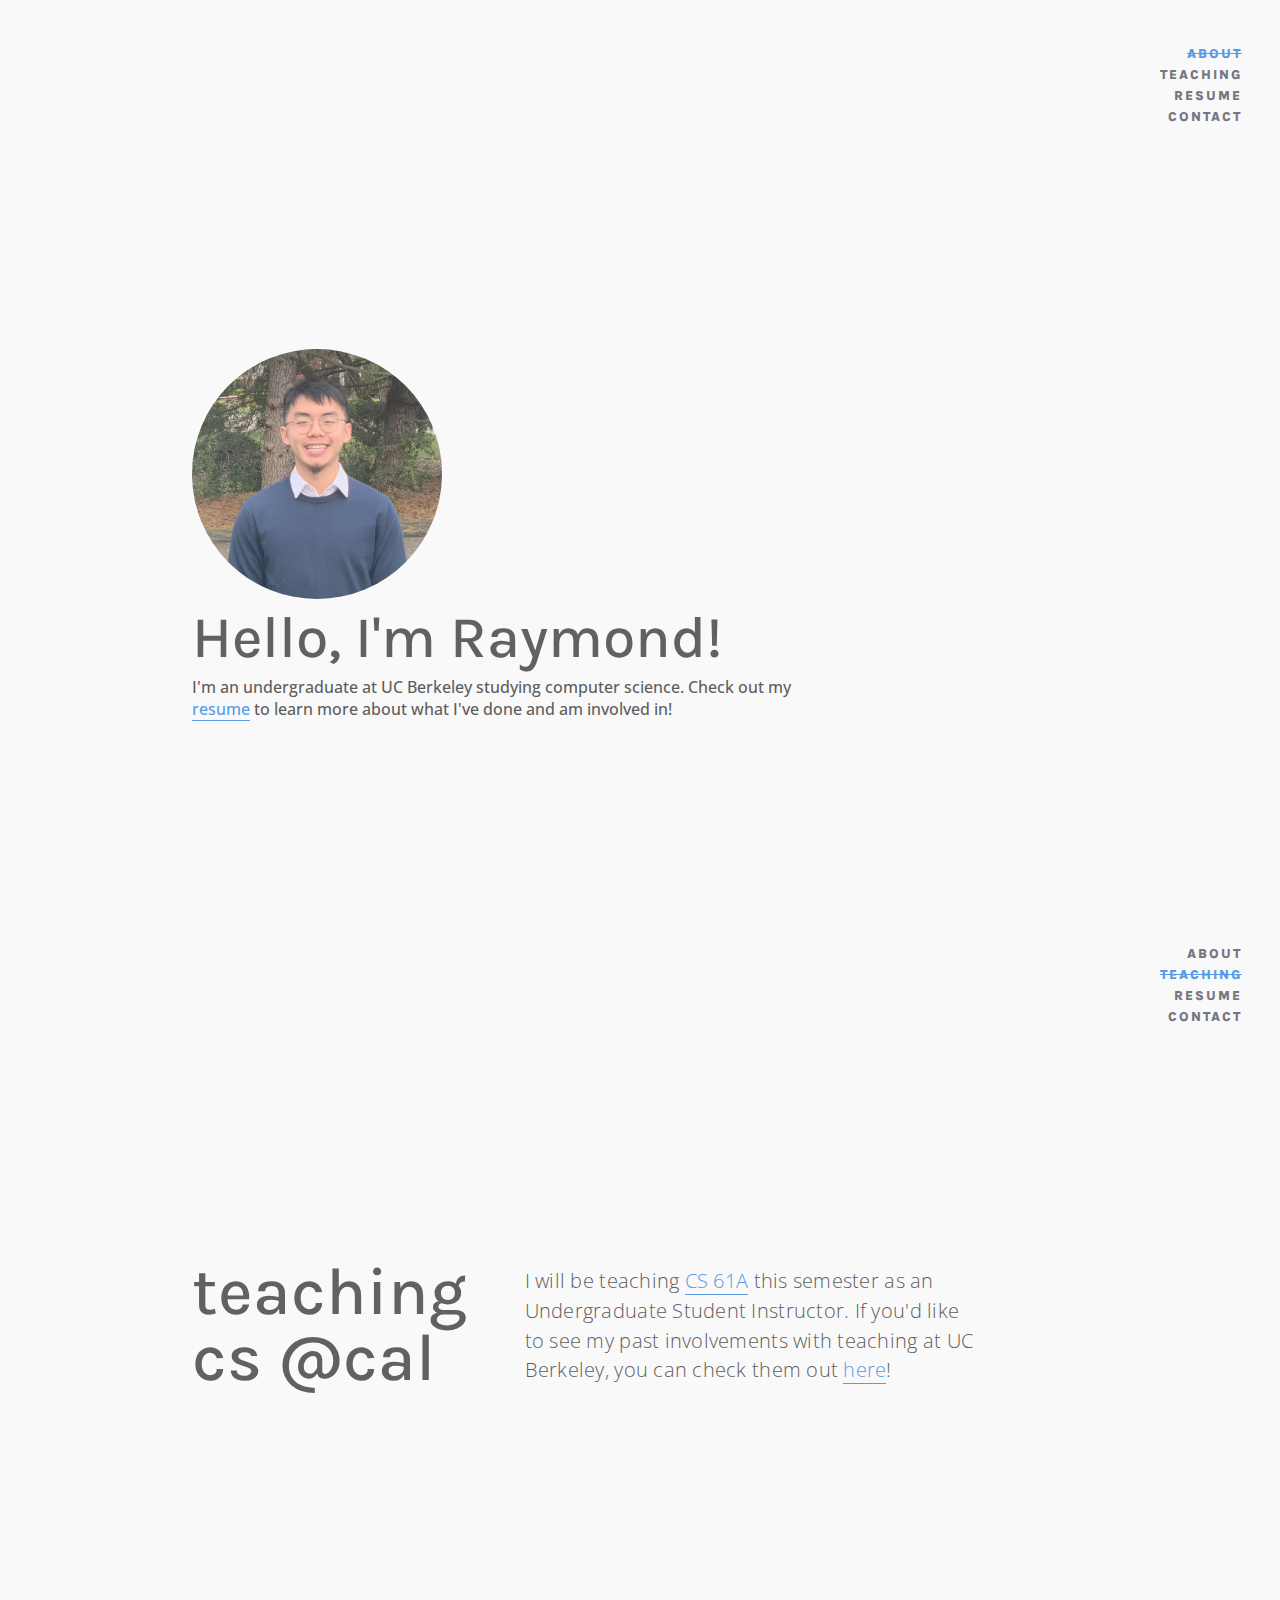
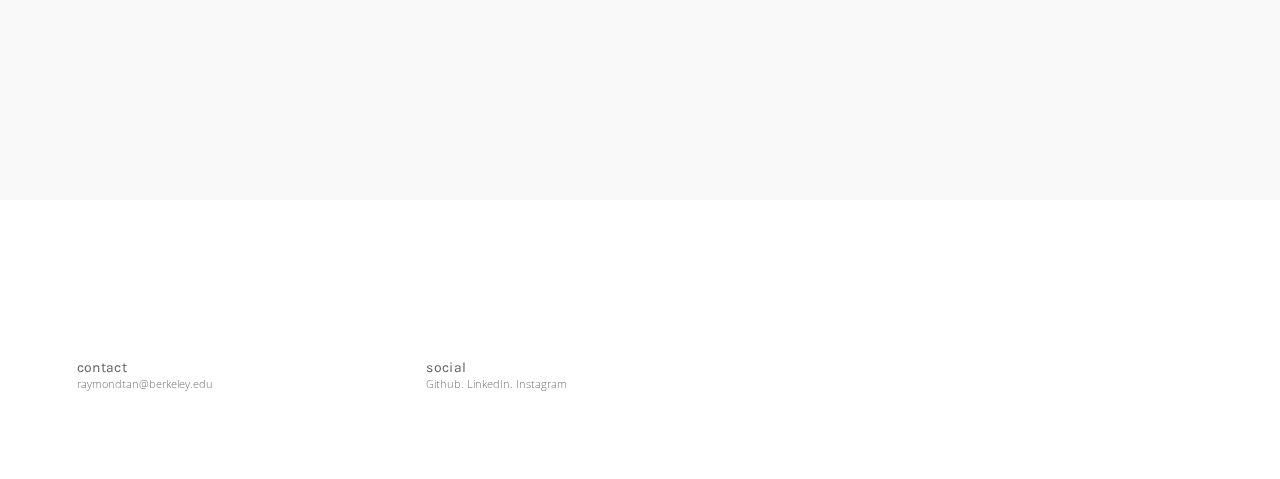
<file: index.html>
<!DOCTYPE html>
<html lang="en" dir="ltr">
<head>
    <meta charset="UTF-8">
    <meta property="og:title" content="Raymond Tan's personal website"/>
    <meta property="og:image" content="https://imgur.com/a/nJf3f"/>
    <meta property="og:description" content="Raymond Tan's personal website"/>
    <meta property="og:url" content="https://raymondtan.me"/>

    <title>Raymond Tan</title>

    <!-- JS -->
    <script src="https://ajax.googleapis.com/ajax/libs/jquery/3.3.1/jquery.min.js"></script>
    <script src="js/scrolling.js"></script>
    <script src="js/modernizr.custom.js"></script>
    <script src="js/fadeOnLoad.js"></script>

    <!-- STYLE -->
    <link href="https://fonts.googleapis.com/css?family=Lato" rel="stylesheet">
    <link href="https://fonts.googleapis.com/css?family=Open+Sans:300,400,500,600,700,800" rel="stylesheet">
    <link href="https://fonts.googleapis.com/css?family=Karla:200,300,400,500,600,700,800" rel="stylesheet">
    <link rel="stylesheet" type="text/css" href="style/reset.css">
    <link rel="stylesheet" type="text/css" href="style/nav.css">
    <link rel="stylesheet" type="text/css" href="style/main.css">
    <link rel="stylesheet" type="text/css" href="style/modal.css" />
    <link href="img/favi/favicon.png" rel="icon" type="image/x-icon"/>
</head>
<body>
    <!-- ABOUT PAGE -->
    <div id="about" class="page">
        <div class="horizontal-nav">
            <div class="flexbox-container">
                <div class="one"><a class="active" href="#about">about</a></div>
                <div class="three"><a href="#teaching">teaching</a></div>
                <div class="four"><a href="assets/resume.pdf" target="_blank">resume</a></div>
                <div class="five"><a href="#contact">contact</a></div>
            </div>
        </div>
        <div class="wrapper">
            <img class="main-img" src="img/profile_pic.jpg">
            <h1 class="title">Hello, I'm Raymond!</h1>
            <p class="content">
                I'm an undergraduate at UC Berkeley studying computer science. 
                Check out my <a href="assets/resume.pdf" target="_blank">resume</a> to learn more about what I've done and am involved in!
            </p>
        </div>
    </div>

    <!-- TEACHING PAGE -->
    <div id="teaching" class="page">
        <div class="horizontal-nav">
            <div class="flexbox-container">
                <div class="one"><a href="#about">about</a></div>
                <div class="three"><a class="active" href="#teaching">teaching</a></div>
                <div class="four"><a href="assets/resume.pdf" target="_blank">resume</a></div>
                <div class="five"><a href="#contact">contact</a></div>
            </div>
        </div>
        <div class="center wrapper">
            <div class="centered-flexbox">
            <div class="flexbox-container">
                <div class="left">
                    <h1 class="title">teaching<br> cs @cal</h1>
                </div>
                <div class="right teaching-content">
                    I will be teaching <a href="/teaching">CS 61A</a> this semester as an Undergraduate Student Instructor. 
                    If you'd like to see my past involvements with teaching at UC Berkeley, you can check them out <button class="md-trigger"  data-modal="teaching-modal">here</button>!
                </div>
            </div>
            </div>
        </div>
        <!-- TEACHING ARCHIVE MODAL -->
        <div class="md-modal md-effect" id="teaching-modal">
			<div class="md-content">
				<h3>Teaching Archive</h3>
				<div>
					<p>Here are my contributions to the Berkeley undergraduate CS education community via <a href="https://eecs.berkeley.edu/resources/gsis/prospective/ugsi" target="_blank">official course staff</a> and <a href="https://csmentors.berkeley.edu/#/" target="_blank">Computer Science Mentors (CSM)</a>:</p>

                    <div class="centered-flexbox flexbox-container archive">
                        <div class="left emphasize">
                            <ul>
                                <li>Spring 2021</li>
                                <li>Summer 2021</li>
                                <li>Fall 2021</li>
                                <li>Spring 2022</li>
                                <li>Summer 2022</li>
                                <li>Fall 2022 - Spring 2024</li>
                            </ul>
                        </div>
                        <div class="right">
                            <ul>
                                <li>Junior Mentor for CS 61A</li>
                                <li>CS 61B Lab Assistant</li>
                                <li>CS 61A Tutor, Senior Mentor for CS 61A</li>
                                <li>CS 61A Tutor</li>
                                <li>CS 61B Tutor</li>
                                <li>CS 61A Head TA</li>
                            </ul>
                        </div>
                    </div>
                    Currently I am teaching <a href="/teaching" target="_blank">CS 61A</a> as a TA.
					<button class="md-close">&#10006;</button>
				</div>
			</div>
		</div>
		<div class="md-overlay"></div>

		<!-- classie.js by @desandro: https://github.com/desandro/classie -->
		<script src="js/classie.js"></script>
		<script src="js/modalEffects.js"></script>
    </div>

    <!-- CONTACT PAGE -->
    <div id="contact">
        <div class="contacts-flexbox">
            <div id="contacts-content" class="flexbox-container">
                <div class="left">
                    <p class="contacts-title">
                        Contact
                    </p>
                    <p class="contacts-subtitle">
                        <a href="mailto:annietang@berkeley.edu">raymondtan@berkeley.edu</a>
                    </p>
                </div>
                <div class="middle">
                    <p class="contacts-title">
                        Social
                    </p>
                    <div class="contacts-subtitle">
                        <a href="https://github.com/raymondtan8" target="_blank">Github.</a>
                        <a href="https://www.linkedin.com/in/-raymond-tan/" target="_blank">LinkedIn.</a>
                        <a href="https://www.instagram.com/raymond__tan/" target="_blank">Instagram</a>
                    </div>
                </div>
                <div class="right"></div>
            </div>
        </div>
    </div>
</body>
</html>
</file>
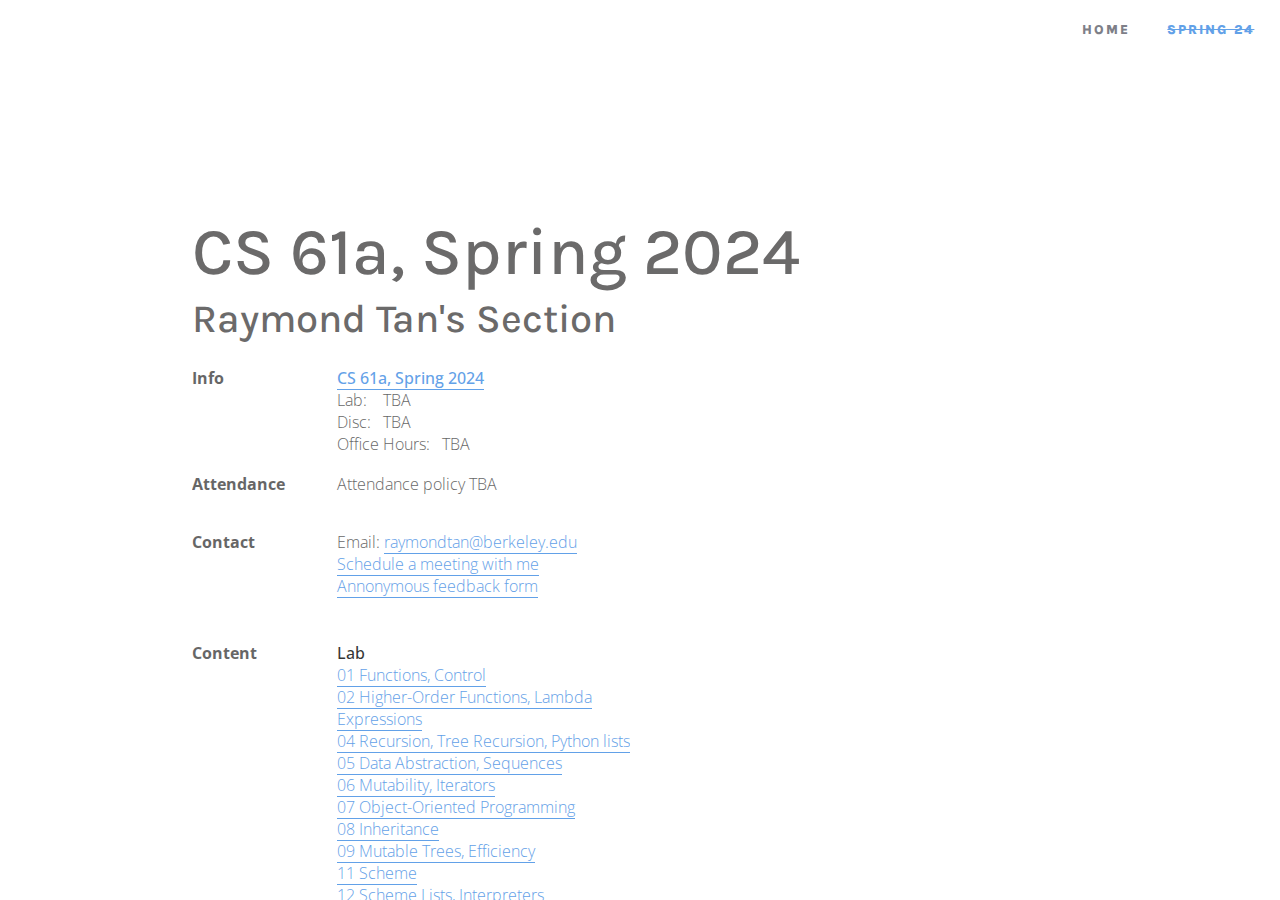
<file: teaching.html>
<!DOCTYPE html>
<html lang="en" dir="ltr">
<head>
    <meta charset="UTF-8">
    <meta property="og:title" content="cs61a | Spring 2024"/>
    <meta property="og:description" content="Slides and resources for Raymond Tan's Spring 2024 CS 61A section."/>
    <meta property="og:url" content=""/>

    <title>CS 61a | Spring 2024 | Raymond Tan</title>

    <!-- JS -->
    <script src="https://ajax.googleapis.com/ajax/libs/jquery/3.3.1/jquery.min.js"></script>
    <!-- <script src="jquery.js"></script> -->
    <script src="/js/scrolling.js"></script>
    <script src="/js/fadeOnLoad.js"></script>

    <!-- STYLE -->
    <link href="https://fonts.googleapis.com/css?family=Lato" rel="stylesheet">
    <link href="https://fonts.googleapis.com/css?family=Open+Sans:200,300,400,500,700,800" rel="stylesheet">
    <link href="https://fonts.googleapis.com/css?family=Karla:300,400, 500,600,700,800" rel="stylesheet">
    <link rel="stylesheet" href="style/reset.css">
    <link rel="stylesheet" href="style/main.css">
    <link rel="stylesheet" href="style/nav.css">
    <link rel="stylesheet" href="style/cs61x.css">
    <link href="img/favi/61a.ico" rel="icon" type="image/x-icon"/>
</head>
<body class="cs61x">
    <div id="cs61a" class="page" style="overflow-y: auto;">
        <div class="horizontal-nav">
            <div class="flexbox-container">
                <div class="one"><a href="/">Home</a></div>
                <div class="two"><a class="active" href="">Spring 24</a></div>
            </div>
        </div>
    <div class="wrapper">
        <h1 class="title">CS 61a, Spring 2024</h1>
        <h2>Raymond Tan's Section</h2>
        <div class="centered-flexbox flexbox-container content">
            <div class="row-one">
                <div class="flexbox-container">
                    <div class="left">
                        Info
                    </div>
                    <div class="middle">
                        <ul>
                            <li class="emphasize"><a href="https://cs61a.org/" target="_blank">CS 61a, Spring 2024</a></li>
                            <li>Lab:&nbsp;&nbsp;&nbsp;&nbsp;TBA</li>
                            <li>Disc:&nbsp;&nbsp;&nbsp;TBA</li>
                            <li>Office Hours:&nbsp;&nbsp;&nbsp;TBA</li>
                        </ul>
                    </div>
                </div>
            </div>
            <div class="row-two">
                <div class="flexbox-container">
                    <div class="left">
                        Attendance
                    </div>
                    <div class="middle">
                        <ul>
                            <li>
                                Attendance policy TBA
                            </li>
                        </ul>
                    </div>
                </div>
            </div>
            <div class="row-three">
                <div class="flexbox-container">
                    <div class="left">
                        Contact
                    </div>
                    <div class="middle">
                        <ul>
                            <li>Email: <a href="mailto:raymondtan@berkeley.edu">raymondtan@berkeley.edu</a></li>
                            <li><a href="https://calendly.com/raymondtan1/30min" target="_blank">Schedule a meeting with me</a></li>
                            <li><a href="https://go.cs61a.org/anon-feedback" target="_blank">Annonymous feedback form</a></li>
                        </ul>
                    </div>
                </div>
            </div>
            <div class="row-three">
                <div class="flexbox-container">
                    <div class="left">
                        Content
                    </div>
                    <div class="flexbox-container">
                        <div class="middle">
                            <ul>
                                <li class="emphasize">Lab</li>
                                <li><a href="https://docs.google.com/presentation/d/1mTXMvoHlId7QdUxLPeAn-jw2vmPXpLNFj1I8DjzEFBY/edit?usp=sharing" target="_blank">01 Functions, Control</a></li>
				<li><a href="https://docs.google.com/presentation/d/1UKFooZYvRsWyx3V2oritaavD9Wt0LcB8fKZiKJxOqqU/edit?usp=sharing" target="_blank">02 Higher-Order Functions, Lambda Expressions</a></li>
				<li><a href="https://docs.google.com/presentation/d/1E2VplffzUpRaqRdEOcpAJ1Ci5heM9PYO8GgrllYvQaM/edit?usp=sharing" target="_blank">04 Recursion, Tree Recursion, Python lists</a></li>
				<li><a href="https://docs.google.com/presentation/d/1ebtK-YHcqnd9LUyJxMc-wkvonCNYOZAtH3Hj1T7ViP8/edit?usp=sharing" target="_blank">05 Data Abstraction, Sequences</a></li>
				<li><a href="https://docs.google.com/presentation/d/1pW1s8_w9BdvXawDGLQqrTqrgj2o7kw-gGRi8N4miseY/edit?usp=sharing" target="_blank">06 Mutability, Iterators</a></li> 
				<li><a href="https://docs.google.com/presentation/d/1qEiNLMNe3pYXyIKPtJLpIilJVug6yFPotp-vDbyG2HI/edit?usp=sharing" target="_blank">07 Object-Oriented Programming</a></li>
				<li><a href="https://docs.google.com/presentation/d/1MLAgVUV0S8zk667y_oEdNXYeEf5QpBZktDd-Sef6d-s/edit?usp=sharing" target="_blank">08 Inheritance </a></li> 
				<li><a href="https://docs.google.com/presentation/d/1zQuKZFay1FT_0VYjIil17vkt56Vo4Px-xp9A41ivk-g/edit?usp=sharing" target="_blank">09 Mutable Trees, Efficiency </a></li> 
				<li><a href="https://docs.google.com/presentation/d/1Iu6JJ-3jEvLOJLXyjJEpYuR4HaYYQEk4XCksLpo5Bmg/edit?usp=sharing" target="_blank">11 Scheme </a></li> 
				<li><a href="https://docs.google.com/presentation/d/1bNb0ttiXW3OytNPUO_iLlMjnjIBHud24zC_5XHk2fZY/edit?usp=sharing" target="_blank">12 Scheme Lists, Interpreters</a></li> 
				<li><a href="https://docs.google.com/presentation/d/1Dm_fOg51axq6RLktSZJAqgeqFzyh7rUTnS8tjT4o7wo/edit?usp=sharing" target="_blank">13 SQL</a></li> 
			    </ul>
                        </div>
                        <div class="right">
                            <ul>
                                <li class="emphasize">Discussion</li>
				<li><a href="https://docs.google.com/presentation/d/1X4WLdLx9HAQNTLdZFjH6CW2CmI_PbRfhBSQLMNSqW4c/edit?usp=sharing" target="_blank">00 Introduction</a></li>
				<li><a href="https://docs.google.com/presentation/d/1kn7nudj5Ekhk0Xe9lxJqDNhPGUjuygyB4Aw7utjcBQQ/edit#slide=id.g1499544a948_0_119" target="_blank">01 Control, Environment Diagrams</a></li>
				<li><a href="https://docs.google.com/presentation/d/1WZY-7G7rAoK7fMXxzawTvRtBd38Q7jDBH8ruQ3Z5LR0/edit?usp=sharing" target="_blank">02 Environment Diagrams, Higher-Order Functions</a></li>
				<li><a href="https://docs.google.com/presentation/d/1sQD4AJwo5nuy3xA0DpqiquRhWsHJJ0hIRmx0chUUtD4/edit?usp=sharing" target="_blank">03 Recursion</a></li>
				<li><a href="https://docs.google.com/presentation/d/1YrDtZrDgeCraV0Od6KKwCz3yKHXBPSyZ65oWvleVcH8/edit?usp=sharing" target="_blank">04 Tree Recursion, Python Lists</a></li>
				<li><a href="https://docs.google.com/presentation/d/1nxepbZCzt0gLsdnVmdoecYEo3DMMpykz-YQi8J8eK3g/edit?usp=sharing" target="_blank">05 Trees</a></li>
				<li><a href="https://docs.google.com/presentation/d/1WTrUjUAUX3lDTNYS_aguOEEjG191RVjEFxxJmqxSUKE/edit?usp=sharing" target="_blank">06 Mutability, Iterators, Generators</a></li>
				<li><a href="https://docs.google.com/presentation/d/1HSbFvHQEqKAjXJzWyXi5oAvlNuujvSae-4MmHsQbIKY/edit?usp=sharing" target="_blank">07 Object-Oriented Programming</a></li>
				<li><a href="https://docs.google.com/presentation/d/1aI7jJoBhX7IeKpzVPFzLooerAaLwNIjFMhFdSDGdOcA/edit?usp=sharing" target="_blank">08 OOP, Inheritance, String Representation</a></li>
				<li><a href="https://docs.google.com/presentation/d/1FBlT5z5xtB6_8Ls_JGBkxDquxro7x82v5JagesqiLgk/edit?usp=sharing" target="_blank">09 Mutable Trees, Linked Lists, Efficiency</a></li>
				<li><a href="https://docs.google.com/presentation/d/1BHQuAjaWu2hAli6K-t_JAjdMqR_WDkVwkgfXVhyB3XI/edit?usp=sharing" target="_blank">11 Scheme</a></li>
				<li><a href="https://docs.google.com/presentation/d/11TdwidkTkwP3-KyMRBcimYEo8b-TM--HEt3H2dr1qO0/edit?usp=sharing" target="_blank">12 Interpreters, SQL</a></li>
                            </ul>
                        </div>
                    </div>
                </div>
            </div>
        </div>
    </div>
</div>
</body>
</html>
</file>
<file: style/nav.css>
.horizontal-nav {
    padding-right: 1%;
}

.horizontal-nav > .flexbox-container {
    margin-left: 3%;
    width: 100%;

    -webkit-flex-flow: row wrap;
    justify-content: flex-end;
    align-items: flex-end;
}

.horizontal-nav li {
    display: inline;
    text-align: right;
}

.horizontal-nav .one,
.horizontal-nav .two,
.horizontal-nav .three,
.horizontal-nav .four,
.horizontal-nav .five {
    width: fit-content;
    margin-right: 2%;
}

.horizontal-nav a  {
    text-transform: uppercase;
    border-bottom: none;

    font-family: 'Karla', sans-serif;
    font-weight: 800;
    color: #5c5d69;
    line-height: 1.6em;
    letter-spacing: 2px;
}

.horizontal-nav a:hover, .horizontal-nav .active {
    color: #3988e2;
    text-decoration: line-through;
    border-bottom: none;
    transition: none;
}

/* * {
  background: #000 !important;
  color: #0f0 !important;
  outline: solid #f00 1px !important;
} */
</file>
<file: style/main.css>
* {
    -webkit-user-select: none;
    -khtml-user-select: none;
    -moz-user-select: none;
    -o-user-select: none;
    user-select: none;
}

*:focus {
    outline: 0;
    outline: none;
}

body {
    color: #3e3e3e;
    font-family: 'Open Sans', sans-serif;
    font-size: 83%;
    line-height: normal;

    overflow-x: hidden;
}

h1 {
    color: #444343;
    font-family: 'Karla', sans-serif;
    font-weight: 500;
    font-size: 5em;
    margin-bottom: 0.5%;
}

h2 {
    color: #444343;
    font-family: 'Karla', sans-serif;
    font-weight: 500;
    font-size: 3em;
    margin-bottom: 0.5%;
}

.page {
    height: 100vh;
    width: 100vw;
    position: relative;
}

.wrapper {
    width: 65vw;
    margin-left: 15vw;
}


a, #teaching .md-trigger {
    color: #3988e2;
    text-decoration: none;
    border-bottom: 1.4px solid #3988e2;
}

a:hover,
#teaching .md-trigger:hover {
    color: #77b7dc;
    transition: .5s ease;
    border-bottom: 1.4px solid #77b7dc;
}

.flexbox-container {
    /* margin-top: 3vh; */
    width: 75vw;
    /* TODO: MAKE THIS WIDTH RESPONSIVE PER SCREEN SIZE */

    display: -webkit-box;
    display: -moz-box;
    display: -ms-flexbox;
    display: -webkit-flex;
    display: flex;
    -webkit-flex-flow: row wrap;
    align-items: flex-start;
    justify-content: space-between;

    position: relative;
}

#about .horizontal-nav > .flexbox-container,
#projects .horizontal-nav > .flexbox-container,
#teaching .horizontal-nav > .flexbox-container {
    margin-left: 0;
    margin-top: 0;
    width: 100%;
    height: 170px;

    -webkit-flex-flow: column wrap;
    justify-content: center;
    align-items: flex-end;

    position: relative;
}

.title {
    height: auto;
}

.main-img {
    height: 250px;
    border-radius: 50%;
}

#about {
    background-color: #f8f8f9;
}

#about .wrapper {
    position: absolute;
    bottom: 20vh;
}

#about .title {
    font-size: 4.4em;
    letter-spacing: 0px;
}

.content {
    font-size: 1.2em;
    font-weight: 500;
    width: 600px;
}

#projects {
    height: auto;
    min-height: 100vh;
    padding-bottom: 18vh;
    overflow-x: hidden;
}

#projects .wrapper {
    margin-left: 10vw;
}

#projects .wrapper a {
    border-bottom: none;
}

.projects-content {
    display: inline-block;
    width: 475px;
    height: 350px;
    margin-bottom: 10px;
    flex: 0 1 auto;
    position: relative;
}

.preview {
    width: 100%;
    height: 100%;
}

.overlay {
    position: absolute;
    top: 0;
    bottom: 0;
    left: 0;
    right: 0;
    height: 100%;
    width: 100%;
    opacity: 0;
    transition: .5s ease;
    background-color: #ffffff; /* white */
}

.projects-content:hover .overlay {
    opacity: 0.95;
}

.text {
    color: black;
    font-size: 25px;
    position: absolute;
    top: 50%;
    left: 50%;
    -webkit-transform: translate(-50%, -50%);
    -ms-transform: translate(-50%, -50%);
    transform: translate(-50%, -50%);
    text-align: center;
    line-height: 35px;
}

.project-type {
    color: #626264;
    font-size: 19px;
}

#teaching {
    background-color: #f8f8f9;
}

#teaching .center {
    width: 85vw;
    height: 60vh;
    display: flex;
    align-items: center;
}

#teaching .wrapper .flexbox-container {
    align-items: center;
    justify-content: flex-start;
}

#teaching .title {
    line-height: 1em;
}

#teaching .left {
    margin-right: 6%;
    margin-bottom: 3%;
}

#teaching .right {
    width: 450px;
    font-weight: 300;
    letter-spacing: 0.2pt;
    margin-bottom: 3%;
    line-height: 1.5em;
}

#teaching .archive .left {
    width: 130px;
}

#teaching .archive .right {
    line-height: 1em;
}

#teaching .archive {
    margin-bottom: -3%;
}

.teaching-content {
    font-family: "Open Sans", sans-serif;
    font-size: 1.5em;
}

.md-content .flexbox-container {
    margin-top: 3%;
    line-height: 1em;
}

.md-content .right ul {
    list-style-type: none;
    margin-left: -5%;
}

.centered-flexbox {
    margin-top: 0;
    width: 100%;
    -webkit-flex-flow: row nowrap;
    justify-content: flex-start;
    align-items: center;
    height: auto;
}

.flexbox-content {
    font-size: 1.3em;
    font-weight: 600;
    height: auto;
    flex: 0 1 auto;
    font-family: "Open Sans";
}

.semester {
    display: inline-block;
    width: fit-content;
    margin-right: 3%;

}

#contact {
    position: relative;
    height: 31vh;
    display: flex;
    align-items: center;
}

#contacts-content {
    margin-left: 6vw;
    margin-top: 5.5vw;
}

.contacts-flexbox > .flexbox-container {
    width: 55vw;
}

.left, .middle, .right {
    display: inline-block;
}

.contacts-title {
    font-family: 'Karla', sans-serif;
    font-size: 1.05em;
    letter-spacing: 0.25pt;
    text-transform: lowercase;
}

.contacts-subtitle {
    font-size: 0.85em;
    color: #575656;
    font-weight: lighter;
}

.contacts-subtitle a {
    width: fit-content;
    color: #575656;
    border-bottom: none;
    font-weight: lighter;
}

.contacts-flexbox {
    width: 100vw;

    display: -webkit-box;
    display: -moz-box;
    display: -ms-flexbox;
    display: -webkit-flex;
    display: flex;
    -webkit-flex-flow: row wrap;
    align-items: flex-start;

    position: relative;
}

#copyright {
    display: inline-block;
    font-family: "Karla", sans-serif;
    font-size: 0.9em;
    letter-spacing: 0.5px;

    align-self: flex-end;
    position: absolute;
    right: 6vw;
}

/* GENERAL STYLING */
.hidden {
    display: none;
}

.uppercase {
    text-transform: uppercase;
}

.lowercase {
    text-transform: lowercase;
}

.emphasize {
    font-weight: 500;
}

.clickable {
    cursor: pointer;
}

/* * {
  background: #000 !important;
  color: #0f0 !important;
  outline: solid #f00 1px !important;
} */
</file>
<file: style/modal.css>
/* General styles for the modal */
* {
    -webkit-user-select: none;
    -khtml-user-select: none;
    -moz-user-select: none;
    -o-user-select: none;
    user-select: none;
}

*:focus {
    outline: 0;
    outline: none;
}

button {
	border: none;
	background-color: transparent;
	cursor: pointer;
	display: inline;
}

button:hover {
	/*  stuff */
}

.md-trigger {
    font-family: "Open Sans", sans-serif;
    font-size: inherit;
	font-weight: 300;
    letter-spacing: 0.2pt;
    padding: 0;
}

.md-close {
	position: absolute;
	top: 0;
	right: 0;
}

.md-modal {
	position: fixed;
	top: 50%;
	left: 50%;
	width: 50%;
	max-width: 630px;
	min-width: 320px;
	height: auto;
	z-index: 2000;
	visibility: hidden;
	-webkit-backface-visibility: hidden;
	-moz-backface-visibility: hidden;
	backface-visibility: hidden;
	-webkit-transform: translateX(-50%) translateY(-50%);
	-moz-transform: translateX(-50%) translateY(-50%);
	-ms-transform: translateX(-50%) translateY(-50%);
	transform: translateX(-50%) translateY(-50%);
    background: white;
}

.md-show {
	visibility: visible;
}

.md-overlay {
	position: fixed;
	width: 100%;
	height: 100%;
	visibility: hidden;
	top: 0;
	left: 0;
	z-index: 1000;
	opacity: 0;
	background: white;
	/* background: rgba(143,27,15,0.8); */
	-webkit-transition: all 0.3s;
	-moz-transition: all 0.3s;
	transition: all 0.3s;
}

.md-show ~ .md-overlay {
	opacity: 1;
	visibility: visible;
}

/* Content styles */
.md-content {
	position: relative;
	margin: 0 auto;
}

.md-content h3 {
	margin: 0;
	text-align: center;
	font-size: 2.4em;
	font-weight: 300;
	opacity: 0.8;
	background: rgba(0,0,0,0.1);
	border-radius: 3px 3px 0 0;
}

.md-content > div {
	padding: 0px 20px;
	margin: 0;
	font-weight: 300;
	font-size: 1.15em;
    line-height: 1.4em;
}

.md-content > div p {
	margin: 0;
	padding: 10px 0;
}

.md-content > div ul {
	margin: 0;
	padding: 0 0 30px 20px;
    list-style-type: square;
}

.md-content > div ul li {
	padding: 5px 0;
}

.md-content button {
	display: block;
	margin: 0 auto;
	font-size: 0.8em;
}

/* Effect 12:  Just me */
.md-effect .md-content {
	-webkit-transform: scale(0.8);
	-moz-transform: scale(0.8);
	-ms-transform: scale(0.8);
	transform: scale(0.8);
	opacity: 0;
	-webkit-transition: all 0.3s;
	-moz-transition: all 0.3s;
	transition: all 0.3s;
}

.md-show .md-effect ~ .md-overlay {
	/* background: #e74c3c; */
}

.md-effect .md-content h3,
.md-effect .md-content {
	background: transparent;
}

.md-show.md-effect .md-content {
	-webkit-transform: scale(1);
	-moz-transform: scale(1);
	-ms-transform: scale(1);
	transform: scale(1);
	opacity: 1;
}

@media screen and (max-width: 32em) {
	body { font-size: 75%; }
}

/* Customization for Project Modals */
.md-content h3 {
    font-family: "Karla", sans-serif;
    font-weight: 500;
}

.md-content .project-type {
    font-size: 0.4em;
    font-weight: 300;
    text-transform: uppercase;
}

.md-content h3 + .flexbox-container {
    margin-top: 3%;
    width: 70vw;
    -webkit-flex-flow: column wrap;
    align-items: flex-start;
    justify-content: space-between;

    position: relative;
}

#bearmaps-modal .content,
#database-modal .content {
    width: 100%;
    margin-top: 2%;
    font-weight: 300;
    font-size: 1.05em;
    letter-spacing: 0.3pt;
    line-height: 1.5em;
}
.row-one, .row-two,
.row-three, .row-four {
    width: 100%;
    display: inline-block;
    margin-bottom: 2%;
}

.content .flexbox-container {
    margin-top: 0;
    width: 100%;

    display: -webkit-box;
    display: -moz-box;
    display: -ms-flexbox;
    display: -webkit-flex;
    display: flex;
    -webkit-flex-flow: row wrap;
    align-items: flex-start;
    justify-content: flex-start;

    position: relative;
}

.content .right ul {
    margin-top: -4px;
    padding-bottom: 0;
    padding: 0 0 0 40px;
    list-style-type: square;
}

.content .left,
.content .right {
    font-size: 1em;
    letter-spacing: 0.3pt;
    line-height: 1.5em;
}
.content .left {
    margin-right: 5%;
    width: 100px;
    font-weight: 600;
    display: block;
}

.content .right {
    margin-right: 3%;
    width: 450px;
    display: block;
}

/* GENERAL STYLING */
.emphasize {
    color: black;
}

.strikethough {
    text-decoration: line-through;
}
</file>
<file: style/cs61x.css>
body {
    overflow-y: hidden;
}
.horizontal-nav {
    margin-right: 1%;
}

.horizontal-nav > .flexbox-container {
    height: 60px;
    align-items: center;

}

.horizontal-nav a  {
    border-bottom: none;

    font-family: 'Karla', sans-serif;
    font-weight: 800;
    color: #5c5d69;
    line-height: 1.6em;
    letter-spacing: 2px;
}

.horizontal-nav .one,
.horizontal-nav .two,
.horizontal-nav .three {
    width: fit-content;
    margin-right: 3%;
}

#cs61a .wrapper {
    margin-top: 17vh;
    font-weight:normal;
}

#cs61a .wrapper > .flexbox-container {
    margin-top: 3%;
    width: 70vw;
    -webkit-flex-flow: column wrap;
    align-items: flex-start;
    justify-content: space-between;

    position: relative;
}

.row-one, .row-two, .row-three {
    width: 100%;
    display: inline-block;
    margin-bottom: 2%;
}

.row-two {
    margin-bottom: 4%;
}

.row-three {
    /* border: 1px solid red; */
}

.content {
    font-weight: 300;
}

.row-one > .flexbox-container,
.row-two > .flexbox-container,
.row-three > .flexbox-container {
    margin-top: 0;
    width: 100%;

    display: -webkit-box;
    display: -moz-box;
    display: -ms-flexbox;
    display: -webkit-flex;
    display: flex;
    -webkit-flex-flow: row wrap;
    align-items: flex-start;
    justify-content: flex-start;

    position: relative;
}

.row-three > .flexbox-container .flexbox-container {
    width: 80%;
    align-items: flex-start;
    justify-content: flex-start;
}

.row-three .middle {
    margin-bottom: 3%;
}

.content .left {
    margin-right: 5%;
    width: 100px;
    font-weight: 700;
    display: block;
}

.content .middle, .content .right {
    margin-right: 12%;
    width: 300px;
    display: block;
}

/* GENERAL STYLING */
.emphasize {
    color: black;
}

.middle .active {
    color: #3988e2;
    text-decoration: line-through;
}
</file>
